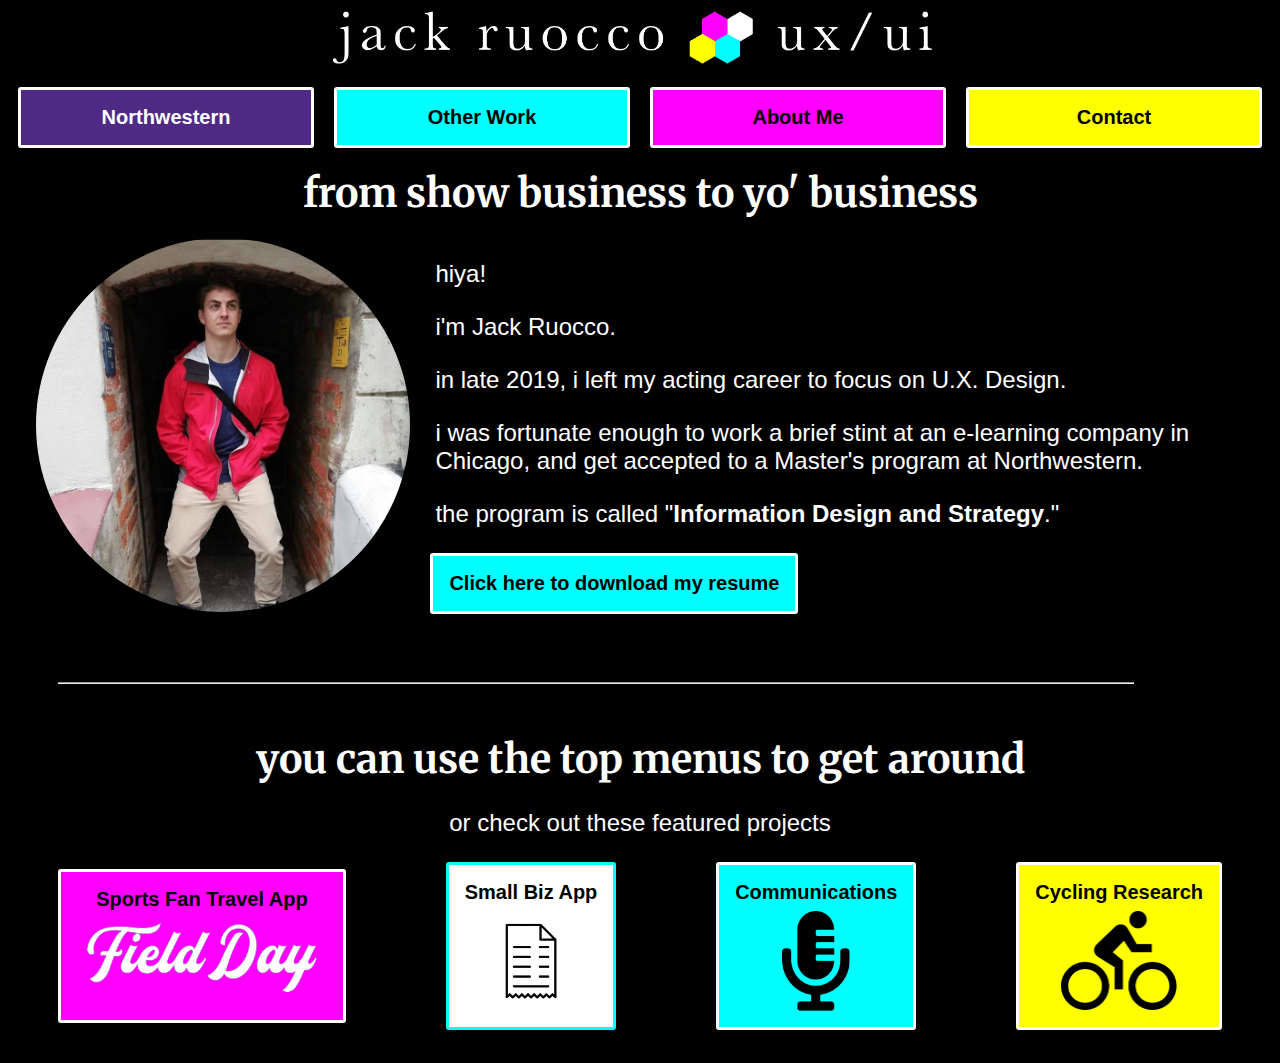
<file: index.html>
<!DOCTYPE html>
<html>
    <link rel="preconnect" href="https://fonts.gstatic.com">
<link href="https://fonts.googleapis.com/css2?family=Merriweather:wght@700&display=swap" rel="stylesheet">
    <link rel="preconnect" href="https://fonts.gstatic.com">
<link href="https://fonts.googleapis.com/css2?family=Merriweather:wght@700&family=Source+Sans+Pro&display=swap" rel="stylesheet">
    <link rel="stylesheet" href="Stylish_Man.css">
    <link rel="icon" href="jack-logo-basic1.png">
    <title>Jack Ruocco - UX/UI</title>
    <head style="margin-bottom: 150px;">
        <div height="450px" width="100%"><img src="Ruocco-Logo-V2-March2021.png" alt="A banner logo for Jack's website."></div>
    <nav class="admiral-navbar1">
        <div class="head-menu">
        <div class="dropdown">
        <button class="drop-button1">Northwestern</button>
        <div class="drop-content">
            <a href="User-Centered-Design%20-%20401.html">App Design</a>
        <a href="Effective%20Communications%20-%20403.html">Communications</a>
            <a href="Data%20Management%20-%20409.html">Data Management</a>
            <a href="Research-405.html">Research</a>
            <a href="Information-Design-411.html">Info Design</a>
        </div>
        </div>
            <div class="dropdown">
        <button class="drop-button2">Other Work</button>
        <div class="drop-content">
            <a href="general-assembly.html">G.A.</a>
        <a href="tech-training.html">Tech Knowhow</a>
                </div>
        </div>
            <div class="dropdown"><a href="AboutMe.html"><button class="drop-button3">About Me</button></a></div>
        <div class="dropdown"><a href="contact.html"><button class="drop-button4">Contact</button></a></div>
        </div>
    </nav>
    </head>
    <body>
        <h3>from show business to yo' business</h3>
        <div class="intro">
                <img class="image-trim1" src="IMG_2701.jpg" align="left">
            <div>
                <p class="p-changes2">hiya!</p>
            <p class="p-changes2">i'm Jack Ruocco.</p>
                    <p class="p-changes2">in late 2019, i left my acting career to focus on U.X. Design.</p>
                <p class="p-changes2">i was fortunate enough to work a brief stint at an e-learning company in Chicago, and get accepted to a Master's program at Northwestern.</p>
                    <p class="p-changes2">the program is called "<a style="text-decoration: none" href="https://sps.northwestern.edu/masters/information-design/" target="_blank">Information Design and Strategy</a>."</p>
                <a href="/Jack%20Ruocco%20Resume.pdf" download><button class="but-class3">Click here to download my resume</button></a>
            </div>
        </div>
        <hr width="85%" style="margin: 50px" style="text-align: center">
        <h3>you can use the top menus to get around</h3>
        <p class="p-changes2" align="center">or check out these featured projects</p>
        <div class="head-menu2">
            <a href="User-Centered-Design%20-%20401.html" style="margin: auto"><button class="but-class1">Sports Fan Travel App <img class="image-trim4" src="FieldDayLogo2.png"></button></a>
            <a href="general-assembly.html" style="margin:auto"><button class="but-class4">Small Biz App<img class="image-trim3" src="pngtree-vector-receipt-icon-png-image_927096.png"></button></a>
            <a href="Effective%20Communications%20-%20403.html" style="margin: auto"><button class="but-class3">Communications <img class="image-trim3" src="mike-pic-black.png"></button></a>
            <a href="Research-405.html" style="margin: auto" width="100px"><button class="but-class2">Cycling Research<img class="image-trim3" src="biker-black-1.png"></button></a>
        </div>
    </body>
</html>
</file>
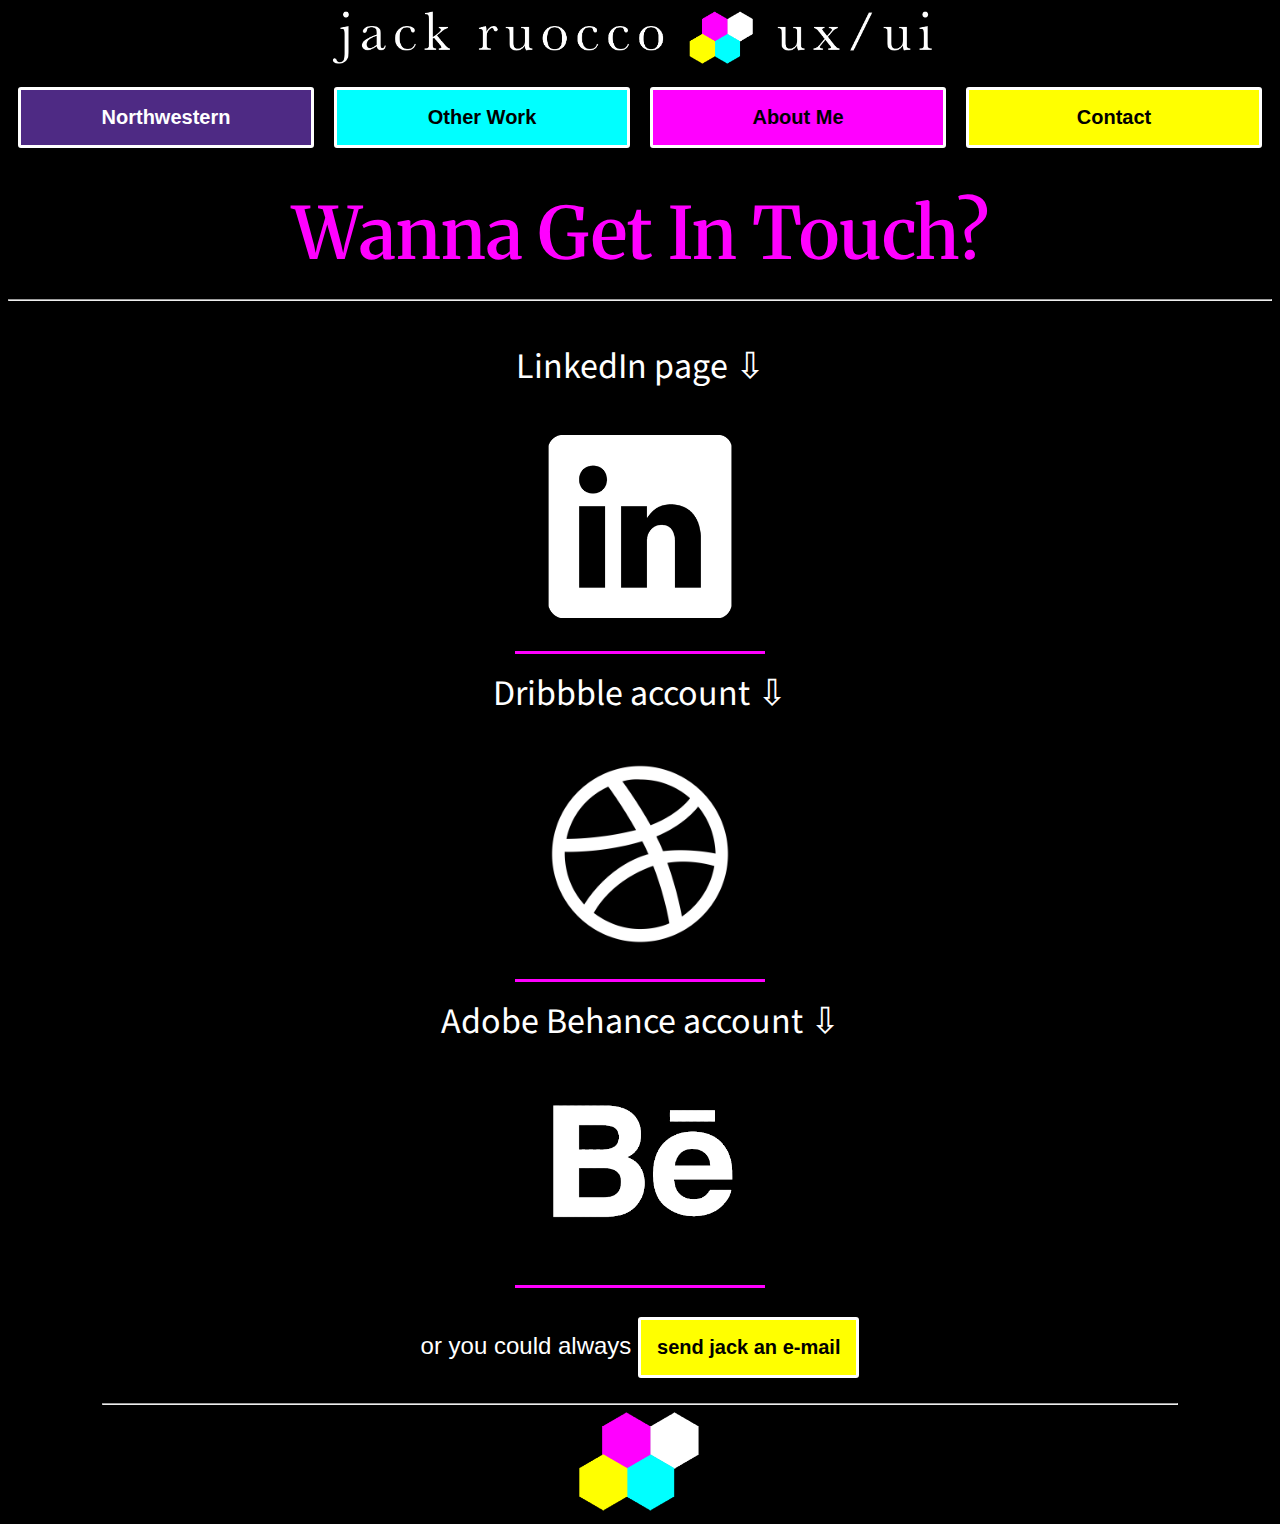
<file: contact.html>
<!DOCTYPE html>
<html>
    <link rel="preconnect" href="https://fonts.gstatic.com">
<link href="https://fonts.googleapis.com/css2?family=Merriweather:wght@700&display=swap" rel="stylesheet">
<link rel="preconnect" href="https://fonts.gstatic.com">
<link href="https://fonts.googleapis.com/css2?family=Merriweather:wght@700&family=Source+Sans+Pro&display=swap" rel="stylesheet">
    <link rel="stylesheet" href="Stylish_Man.css">
    <link rel="icon" href="jack-logo-basic1.png">
    <title>Jack Ruocco's ePortfolio - App design - IDS 401</title>
    <head style="margin-bottom: 150px;">
        <div id="top" height="450px" width="100%"><a href="index.html"><img src="Ruocco-Logo-V2-March2021.png" alt="A banner logo for Jack's website. Press here to return home."></a></div>
    <nav class="admiral-navbar1">
        <div class="head-menu">
        <div class="dropdown">
        <button class="drop-button1">Northwestern</button>
        <div class="drop-content">
        <a href="User-Centered-Design%20-%20401.html">App Design</a>
        <a href="Effective%20Communications%20-%20403.html">Communications</a>
            <a href="Data%20Management%20-%20409.html">Data Management</a>
            <a href="Research-405.html">Research</a>
            <a href="Information-Design-411.html">Info Design</a>
        </div>
        </div>
            <div class="dropdown">
        <button class="drop-button2">Other Work</button>
        <div class="drop-content">
            <a href="general-assembly.html">G.A.</a>
        <a href="tech-training.html">Tech Knowhow</a>
                </div>
        </div>
            <div class="dropdown"><a href="AboutMe.html"><button class="drop-button3">About Me</button></a></div>
        <div class="dropdown"><button class="drop-button4">Contact</button></div>
        </div>
    </nav>
        <h1 class="header-padding2">Wanna Get In Touch?</h1>
    </head>
    <body>
        <hr style="margin-bottom: 40px;">
        <div style="text-align: center">
        <p style="font-size: 36px">LinkedIn page &#8681;</p><a href="https://www.linkedin.com/in/johnruocco1" target="_blank" style="display: inline-block" class="contact-buttons"><img src="linkedin-whitev2.png" class="image-trim4" alt="The LinkedIn logo"></a>
            <p style="font-size: 36px">Dribbble account &#8681;</p><a href="https://dribbble.com/jackruocco" target="_blank" style="display: inline-block" class="contact-buttons"><img src="dribbble-logo-white.png" class="image-trim4" alt="The Dribbble logo"></a>
            <p style="font-size: 36px">Adobe Behance account &#8681;</p><a href="https://www.behance.net/jack_ruocco" target="_blank" style="display: inline-block" class="contact-buttons"><img src="behance-logo-white.png" class="image-trim4" alt="The Adobe Behance logo"></a>
        <p class="p-changes2">or you could always <a href="mailto:jackruocco1992@gmail.com"><button class="but-class2A">send jack an e-mail</button></a></p>
            <hr style="width: 85%; margin: auto"></div>
        <div style='text-align: center'><a href="#top" style="display: inline-block"><img class="image-trim3" src="jack-logo-basic1.png" alt="Jack Ruocco's website logo"></a></div>
</body>
</html>
</file>
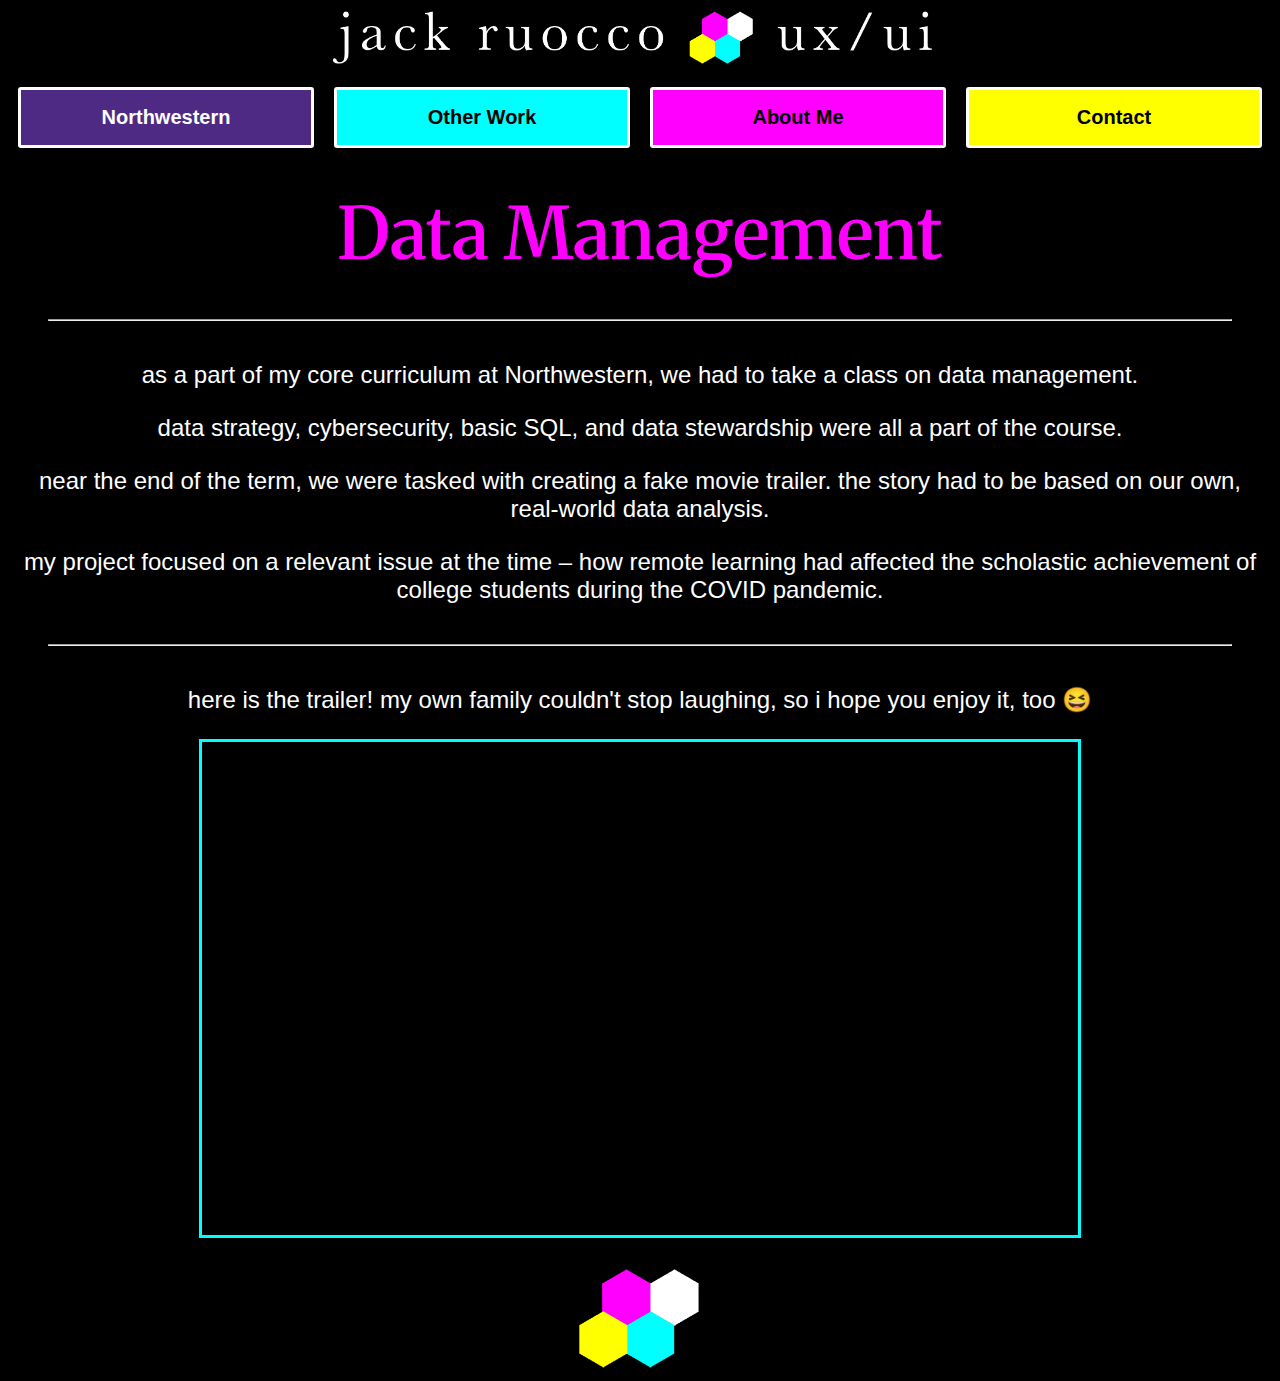
<file: Data Management - 409.html>
<!DOCTYPE html>
<html>
    <link rel="preconnect" href="https://fonts.gstatic.com">
<link href="https://fonts.googleapis.com/css2?family=Merriweather:wght@700&display=swap" rel="stylesheet">
<link rel="preconnect" href="https://fonts.gstatic.com">
<link href="https://fonts.googleapis.com/css2?family=Merriweather:wght@700&family=Source+Sans+Pro&display=swap" rel="stylesheet">
    <link rel="stylesheet" href="Stylish_Man.css">
    <link rel="icon" href="jack-logo-basic1.png">
    <title>Jack Ruocco - Data Management - IDS 411</title>
    <head style="margin-bottom: 150px;">
        <div height="450px" width="100%"><a href="index.html"><img src="Ruocco-Logo-V2-March2021.png" alt="A banner logo for Jack's website. Press here to return home."></a></div>
    <nav class="admiral-navbar1">
        <div class="head-menu">
        <div class="dropdown">
        <button class="drop-button1">Northwestern</button>
        <div class="drop-content">
            <a href="User-Centered-Design%20-%20401.html">App Design</a>
        <a href="Effective%20Communications%20-%20403.html">Communications</a>
            <a href="Research-405.html">Research</a>
            <a href="Information-Design-411.html">Info Design</a>
        </div>
        </div>
            <div class="dropdown">
        <button class="drop-button2">Other Work</button>
        <div class="drop-content">
            <a href="general-assembly.html">G.A.</a>
        <a href="tech-training.html">Tech Knowhow</a>
                </div>
        </div>
        <div class="dropdown"><a href="AboutMe.html"><button class="drop-button3">About Me</button></a></div>
        <div class="dropdown"><a href="contact.html"><button class="drop-button4">Contact</button></a></div>
        </div>
    </nav>
        <h1 class="header-padding2">Data Management</h1>
    <body>
          <hr style="margin: 40px;">
        <div style="text-align: center">
       <p class="p-changes2">as a part of my core curriculum at Northwestern, we had to take a class on data management.</p>
        <p class="p-changes2">data strategy, cybersecurity, basic SQL, and data stewardship were all a part of the course.</p>
        <p class="p-changes2">near the end of the term, we were tasked with creating a fake movie trailer. the story had to be based on our own, real-world data analysis.</p>
            <p class="p-changes2">my project focused on a relevant issue at the time &ndash; how remote learning had affected the scholastic achievement of college students during the COVID pandemic.</p></div>
        <hr style="margin: 40px;">
        <p class="p-changes2" style="text-align: center;">here is the trailer! my own family couldn't stop laughing, so i hope you enjoy it, too &#128518;</p>
        <div style="text-align: center;">
            <iframe class="custom-window" width="876" height="493" src="https://www.youtube.com/embed/lw74iZU-bSo" frameborder="0" allow="accelerometer; autoplay; clipboard-write; encrypted-media; gyroscope; picture-in-picture" allowfullscreen><p>sorry, </p></iframe></div>
                <div style='text-align: center; margin-top: 20px'><a href="#top" style="display: inline-block"><img class="image-trim3" src="jack-logo-basic1.png" alt="Jack Ruocco's website logo"></a></div>
</body>
</html>
</file>
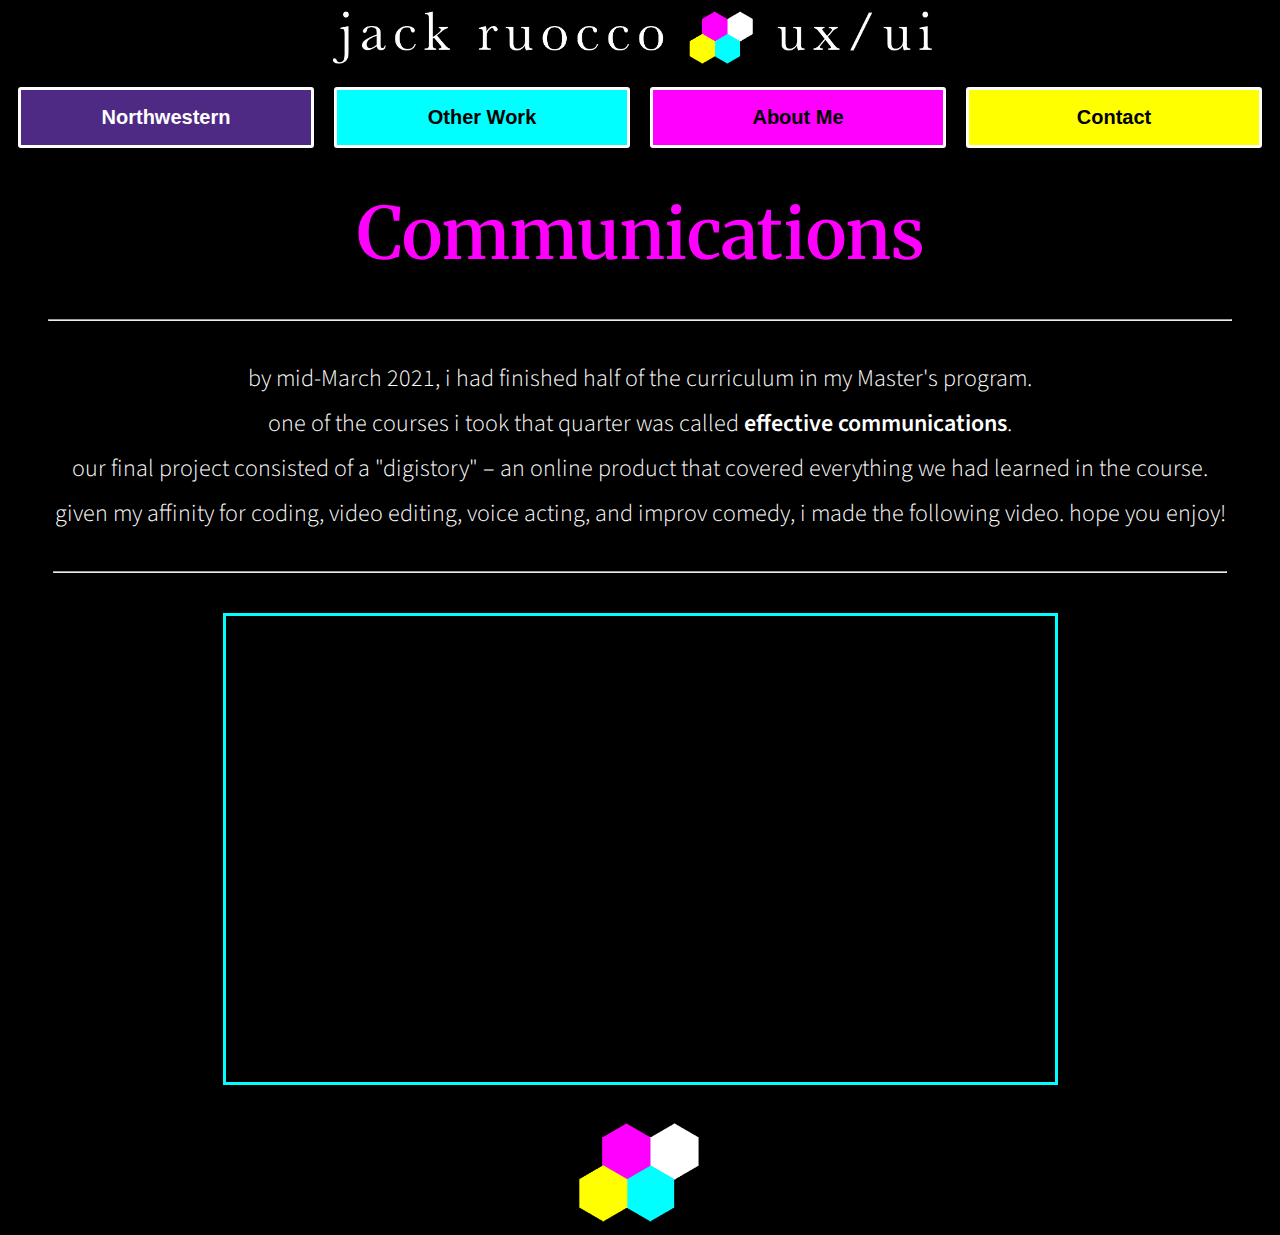
<file: Effective Communications - 403.html>
<!DOCTYPE html>
<html>
    <link rel="preconnect" href="https://fonts.gstatic.com">
<link href="https://fonts.googleapis.com/css2?family=Merriweather:wght@700&display=swap" rel="stylesheet">
    <link rel="preconnect" href="https://fonts.gstatic.com">
<link href="https://fonts.googleapis.com/css2?family=Merriweather:wght@700&family=Source+Sans+Pro&display=swap" rel="stylesheet">
    <link rel="stylesheet" href="Stylish_Man.css">
    <link rel="icon" href="jack-logo-basic1.png">
    <title>Jack Ruocco's ePortfolio - Effective Communications - 403</title>
     <head style="margin-bottom: 150px;">
         <div id="top" height="450px" width="100%"><a href="index.html"><img src="Ruocco-Logo-V2-March2021.png" alt="A banner logo for Jack's website. Press here to return home."></a></div>
    <nav class="admiral-navbar1">
        <div class="head-menu">
        <div class="dropdown">
        <button class="drop-button1">Northwestern</button>
        <div class="drop-content">
            <a href="User-Centered-Design%20-%20401.html">App Design</a>
            <a href="Data%20Management%20-%20409.html">Data Management</a>
            <a href="Research-405.html">Research</a>
            <a href="Information-Design-411.html">Info Design</a>
        </div>
        </div>
            <div class="dropdown">
        <button class="drop-button2">Other Work</button>
        <div class="drop-content">
            <a href="general-assembly.html">G.A.</a>
        <a href="tech-training.html">Tech Knowhow</a>
                </div>
        </div>
        <div class="dropdown"><a href="AboutMe.html"><button class="drop-button3">About Me</button></a></div>
        <div class="dropdown"><a href="contact.html"><button class="drop-button4">Contact</button></a></div>
        </div>
    </nav>
         <h1 class="header-padding2">Communications</h1>
    </head>
    <body>
        <hr style="margin: 40px;">
        <div class="p-changes2" style="text-align: center">
        <p>by mid-March 2021, i had finished half of the curriculum in my Master's program.</p>
        <p>one of the courses i took that quarter was called <a style="text-decoration: none" href="https://sps.northwestern.edu/masters/information-design/program-courses.php?course_id=4274" target="_blank">effective communications</a>.</p>
        <p>our final project consisted of a "digistory" &ndash; an online product that covered everything we had learned in the course.</p>
        <p>given my affinity for coding, video editing, voice acting, and improv comedy, i made the following video. hope you enjoy! </p>
            <hr style="margin: 40px;">
        <div style="text-align: center">
            <iframe class="custom-window" width="829" height="466" src="https://www.youtube.com/embed/Cmxt1Knvoyk" frameborder="0" allow="accelerometer; autoplay; clipboard-write; encrypted-media; gyroscope; picture-in-picture" allowfullscreen><p>sorry, your browser doesn't support iframes.</p></iframe></div></div>
        <div style='text-align: center'><a href="#top" style="display: inline-block"><img class="image-trim3" src="jack-logo-basic1.png" alt="Jack Ruocco's website logo"></a></div>
</body>
</html>
</file>
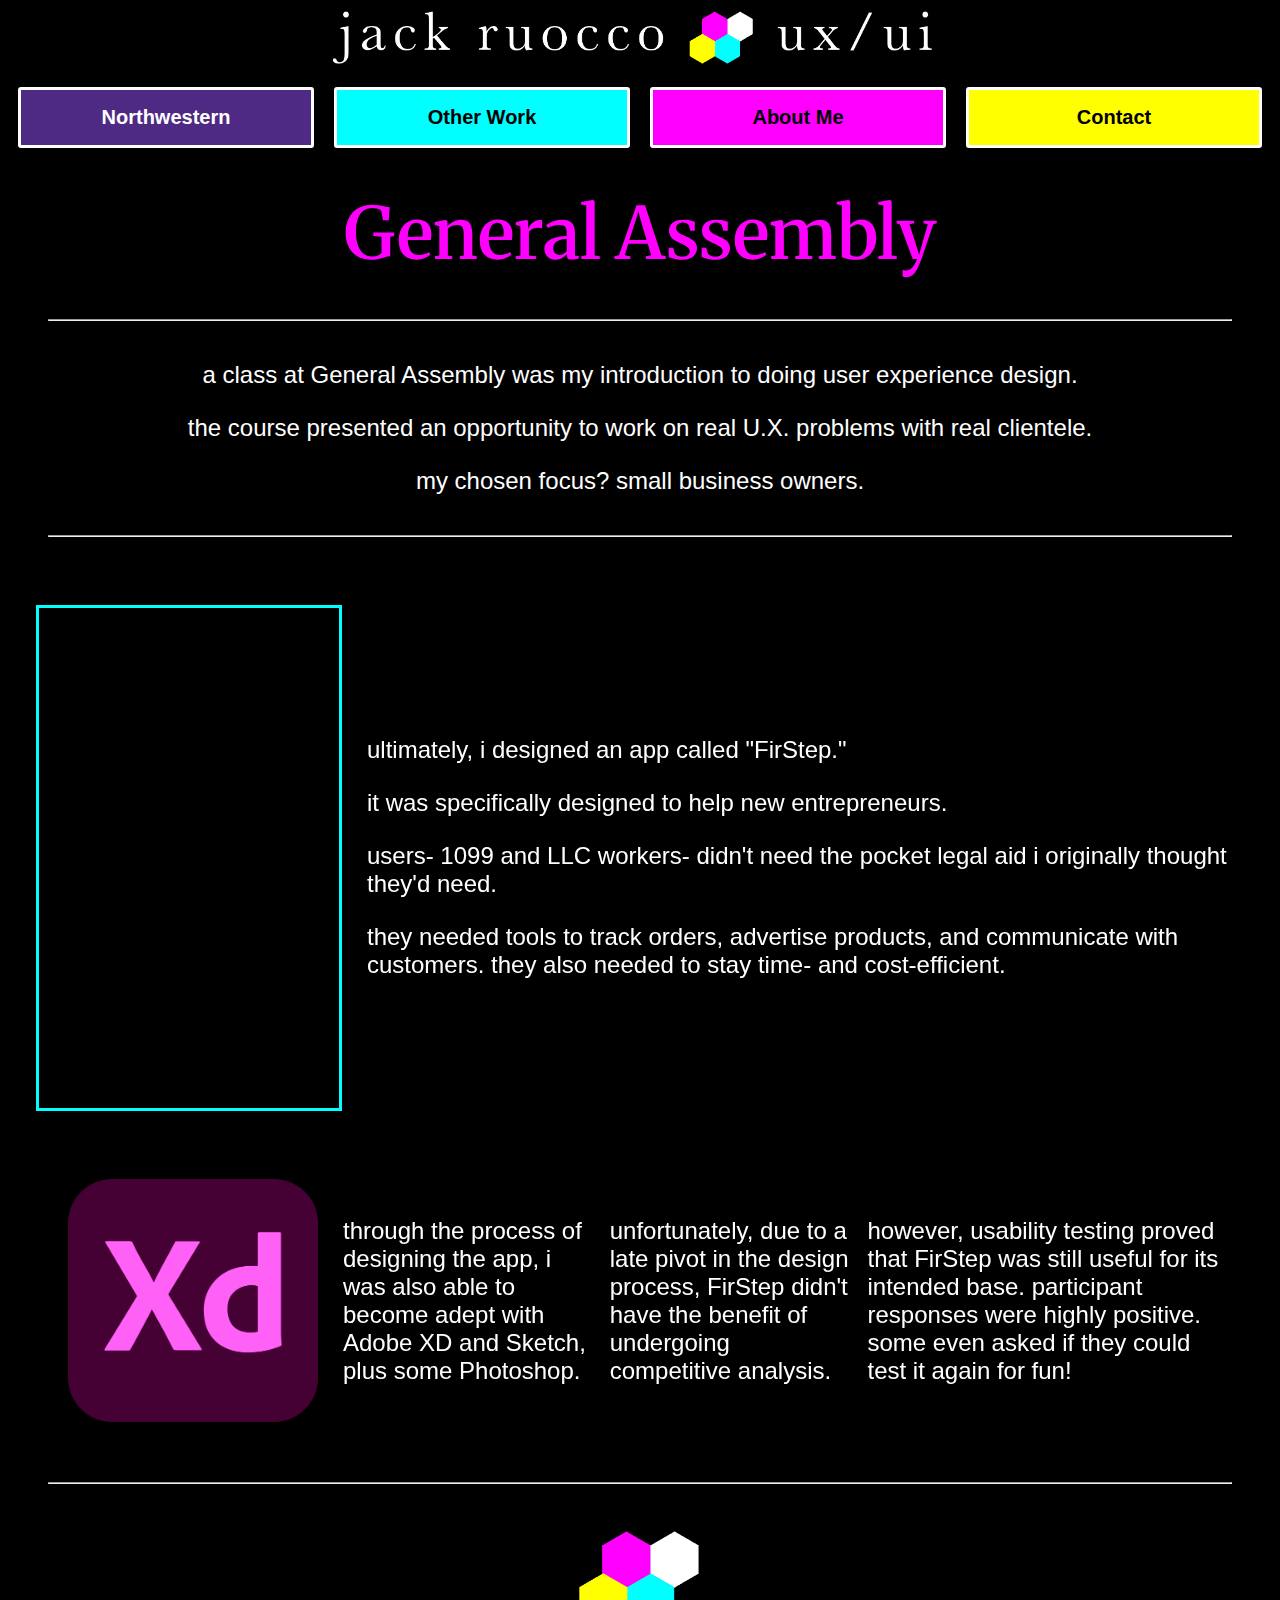
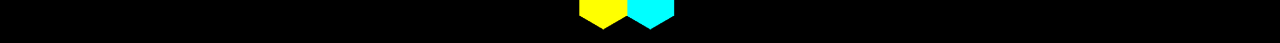
<file: general-assembly.html>
<!DOCTYPE html>
<html>
    <link rel="preconnect" href="https://fonts.gstatic.com">
<link href="https://fonts.googleapis.com/css2?family=Merriweather:wght@700&display=swap" rel="stylesheet">
<link rel="preconnect" href="https://fonts.gstatic.com">
<link href="https://fonts.googleapis.com/css2?family=Merriweather:wght@700&family=Source+Sans+Pro&display=swap" rel="stylesheet">
    <link rel="stylesheet" href="Stylish_Man.css">
    <link rel="icon" href="jack-logo-basic1.png">
    <title>Jack Ruocco's ePortfolio - Other Work - General Assembly</title>
    <head style="margin-bottom: 150px;">
        <div id="top" height="450px" width="100%"><a href="index.html"><img src="Ruocco-Logo-V2-March2021.png" alt="A banner logo for Jack's website. Press here to return home."></a></div>
    <nav class="admiral-navbar1">
        <div class="head-menu">
        <div class="dropdown">
        <button class="drop-button1">Northwestern</button>
        <div class="drop-content">
            <a href="User-Centered-Design%20-%20401.html">App Design</a>
        <a href="Effective%20Communications%20-%20403.html">Communications</a>
            <a href="Data%20Management%20-%20409.html">Data Management</a>
            <a href="Research-405.html">Research</a>
            <a href="Information-Design-411.html">Info Design</a>
        </div>
        </div>
            <div class="dropdown">
        <button class="drop-button2">Other Work</button>
        <div class="drop-content">
        <a href="tech-training.html">Tech Knowhow</a>
                </div>
        </div>
       <div class="dropdown"><a href="AboutMe.html"><button class="drop-button3">About Me</button></a></div>
        <div class="dropdown"><a href="contact.html"><button class="drop-button4">Contact</button></a></div>
        </div>
    </nav>
        <h1 class="header-padding2">General Assembly</h1>
    </head>
    <body>
        <hr style="margin: 40px;">
        <div style="text-align: center">
            <p class="p-changes2">a class at General Assembly was my introduction to doing user experience design.</p>
            <p class="p-changes2">the course presented an opportunity to work on real U.X. problems with real clientele.</p>
            <p class="p-changes2">my chosen focus? small business owners.</p>
        </div>
        <hr style="margin: 40px">
        <div class="intro2">
            <iframe class="custom-window" width="auto" height="500" style="margin: 20px;" src="https://xd.adobe.com/embed/b9b88a0a-2a69-44c6-a522-7e8324c2bc25-eceb/?fullscreen&hints=off" frameborder="0" allowfullscreen align="left"><p>sorry, your browser doesn't support iframes.</p></iframe>
            <div>
                <p class="p-changes2">ultimately, i designed an app called "FirStep."</p>
                <p class="p-changes2">it was specifically designed to help new entrepreneurs.</p>
            <p class="p-changes2">users- 1099 and LLC workers- didn't need the pocket legal aid i originally thought they'd need.</p>
            <p class="p-changes2">they needed tools to track orders, advertise products, and communicate with customers. they also needed to stay time- and cost-efficient.</p>
            </div>
        </div>
        <div style="margin: 20px">
            <div class="intro">
                <img src="Adobe-XD-Logo.png" class="image-trim4" align="right" style="margin: 20px" alt="the Adobe XD logo">
            <p class="p-changes2">through the process of designing the app, i was also able to become adept with Adobe XD and Sketch, plus some Photoshop.</p>
            <p class="p-changes2">unfortunately, due to a late pivot in the design process, FirStep didn't have the benefit of undergoing competitive analysis.</p>
            <p class="p-changes2">however, usability testing proved that FirStep was still useful for its intended base. participant responses were highly positive. some even asked if they could test it again for fun!</p>
            </div></div>
        <hr style="margin: 40px">
        <div style='text-align: center'><a href="#top" style="display: inline-block"><img class="image-trim3" src="jack-logo-basic1.png" alt="Jack Ruocco's website logo"></a></div>
</body>
</html>
</file>
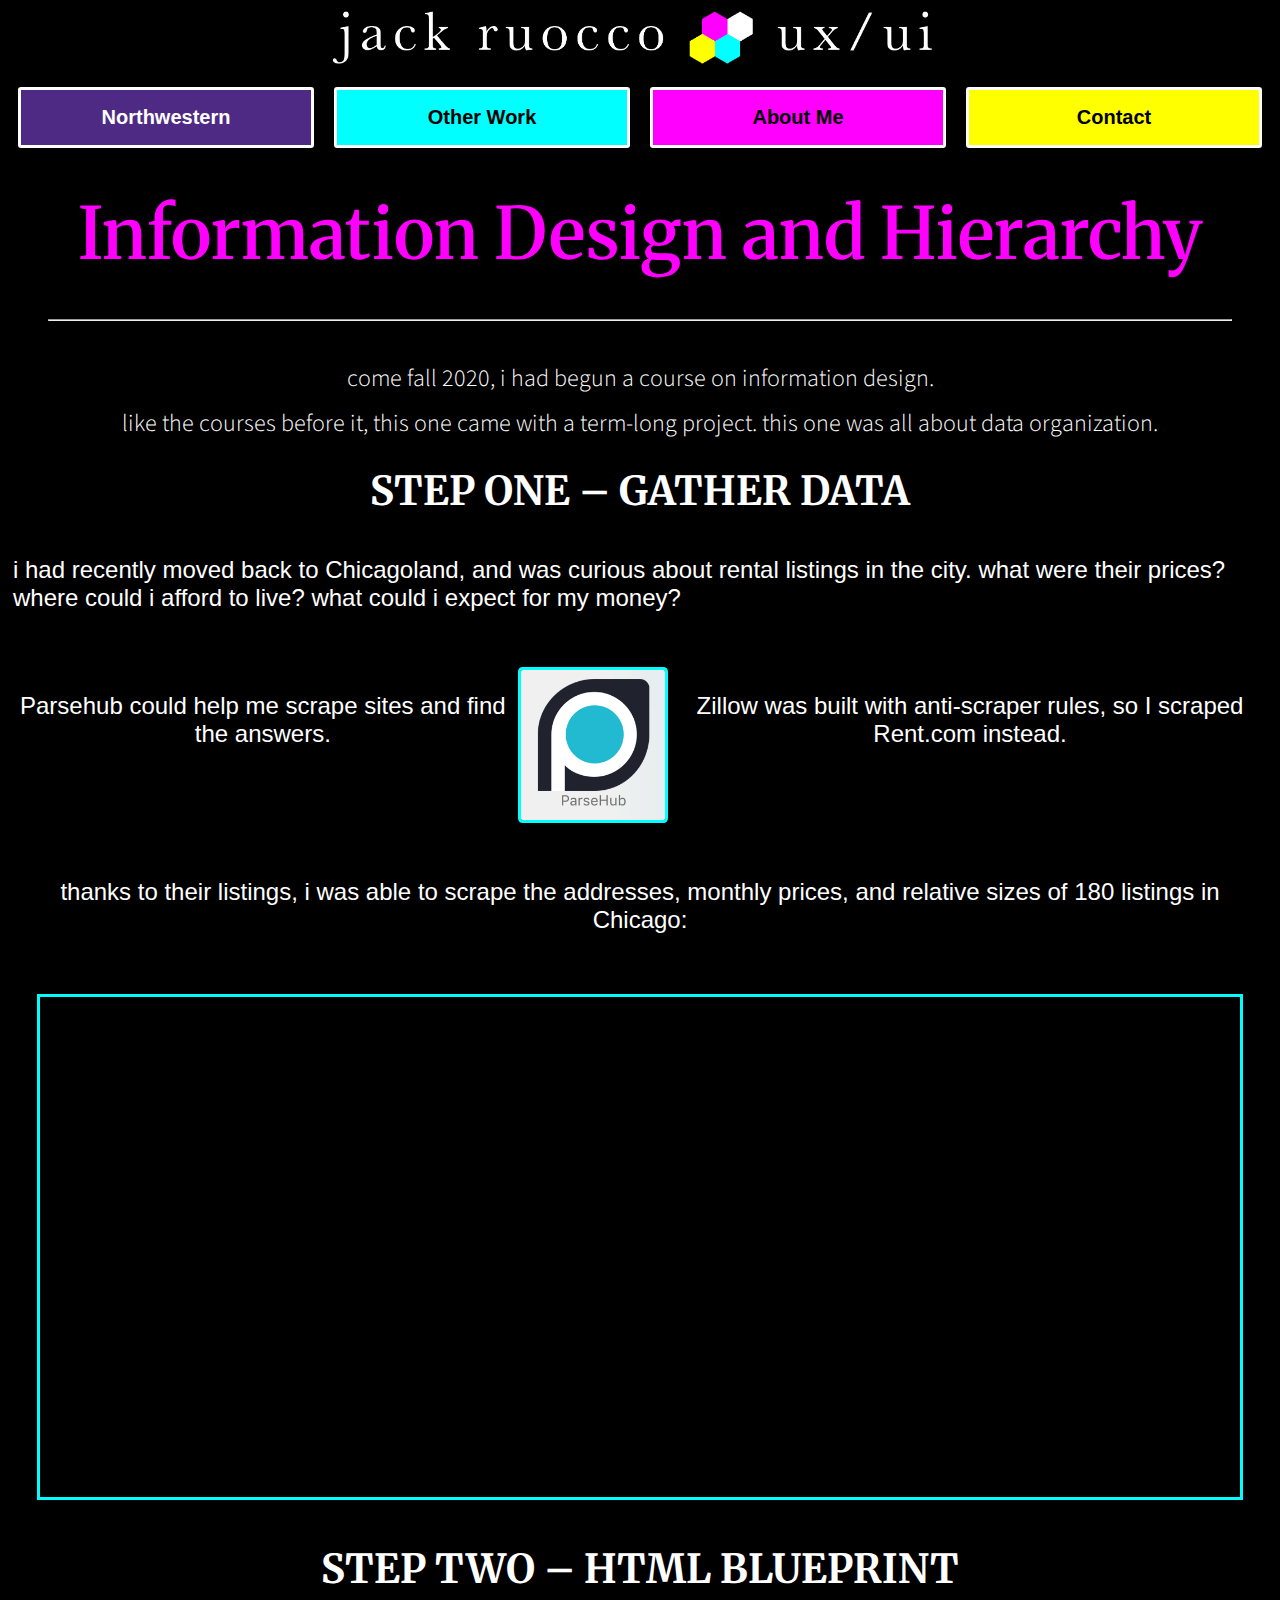
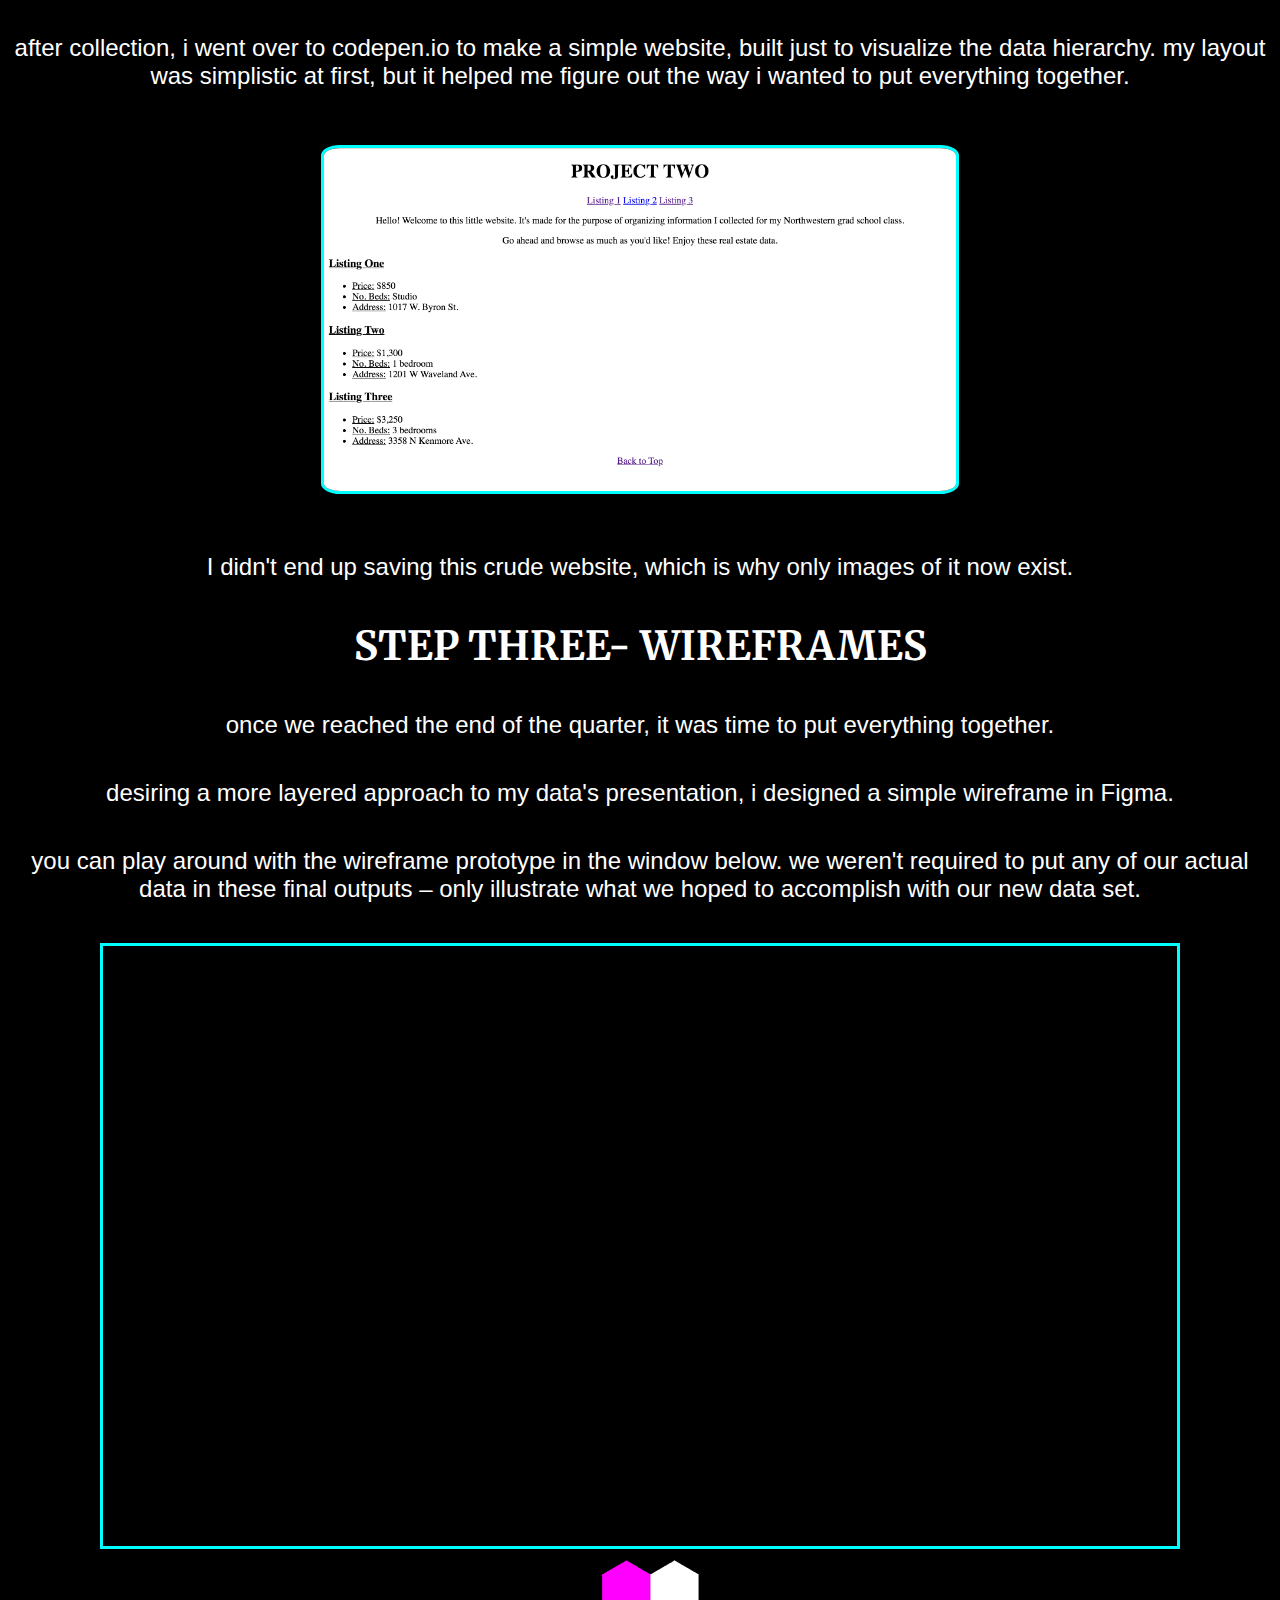
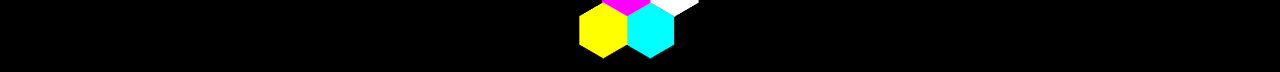
<file: Information-Design-411.html>
<!DOCTYPE html>
<html>
    <link rel="preconnect" href="https://fonts.gstatic.com">
<link href="https://fonts.googleapis.com/css2?family=Merriweather:wght@700&display=swap" rel="stylesheet">
<link rel="preconnect" href="https://fonts.gstatic.com">
<link href="https://fonts.googleapis.com/css2?family=Merriweather:wght@700&family=Source+Sans+Pro&display=swap" rel="stylesheet">
    <link rel="stylesheet" href="Stylish_Man.css">
    <link rel="icon" href="jack-logo-basic1.png">
    <title>Jack Ruocco - Info Hierarchy - IDS 411</title>
    <head style="margin-bottom: 150px;">
        <div id="top" height="450px" width="100%"><a href="index.html"><img src="Ruocco-Logo-V2-March2021.png" alt="A banner logo for Jack's website. Press here to return home."></a></div>
    <nav class="admiral-navbar1">
        <div class="head-menu">
        <div class="dropdown">
        <button class="drop-button1">Northwestern</button>
        <div class="drop-content">
            <a href="User-Centered-Design%20-%20401.html">App Design</a>
        <a href="Effective%20Communications%20-%20403.html">Communications</a>
            <a href="Data%20Management%20-%20409.html">Data Management</a>
            <a href="Research-405.html">Research</a>
        </div>
        </div>
            <div class="dropdown">
        <button class="drop-button2">Other Work</button>
        <div class="drop-content">
            <a href="general-assembly.html">G.A.</a>
        <a href="tech-training.html">Tech Knowhow</a>
                </div>
        </div>
        <div class="dropdown"><a href="AboutMe.html"><button class="drop-button3">About Me</button></a></div>
        <div class="dropdown"><a href="contact.html"><button class="drop-button4">Contact</button></a></div>
        </div>
    </nav>
        <h1 class="header-padding2">Information Design and Hierarchy</h1>
    </head>
    <body>
        <hr style="margin: 40px">
        <div class="p-changes2" style="text-align: center">
        <p>come fall 2020, i had begun a course on information design.</p>
            <p>like the courses before it, this one came with a term-long project. this one was all about data organization.</p></div>
        <h3 class="header-padding2">STEP ONE &ndash; GATHER DATA</h3>
        <p class="p-changes3">i had recently moved back to Chicagoland, and was curious about rental listings in the city. what were their prices? where could i afford to live? what could i expect for my money?</p>
        <div style="display: flex">
        <p class="p-changes3" style="text-align: center">Parsehub could help me scrape sites and find the answers.</p>
            <img class="image-trim2" src="ParseHubLogo.png" style="height: 150px; width:auto;" alt="the Parsehub logo">
            <p class="p-changes3" style="text-align: center">Zillow was built with anti-scraper rules, so I scraped Rent.com instead.</p></div>
        <p class="p-changes3" style="text-align: center">thanks to their listings, i was able to scrape the addresses, monthly prices, and relative sizes of 180 listings in Chicago:</p>
        <div style="text-align: center"><iframe class="custom-window" style="margin: 20px;" src="https://docs.google.com/spreadsheets/d/17CVRUHL6lg9iGXejb7OeIyFFPxHIvBYA0zczpRCGQ0A/edit#gid=0" allow="allow-encrypted-data" width="95%" height="500"><p>sorry, your browser doesn't support iframes.</p></iframe></div>
        <h3 class="header-padding2">STEP TWO &ndash; HTML BLUEPRINT</h3>
        <p class="p-changes3" style="text-align: center">after collection, i went over to codepen.io to make a simple website, built just to visualize the data hierarchy. my layout was simplistic at first, but it helped me figure out the way i wanted to put everything together.</p>
        <div style="display: inline-block"><img src="HTML-Screen3.png" class="image-trim2" alt="A simple HTML website"></div>
        
        <p class="p-changes3" style="text-align: center">I didn't end up saving this crude website, which is why only images of it now exist.</p>
        
        <h3 class="header-padding2">STEP THREE- WIREFRAMES</h3>
        
        <p class="p-changes3" style="text-align: center">once we reached the end of the quarter, it was time to put everything together.</p>
        <p class="p-changes3" style="text-align: center">desiring a more layered approach to my data's presentation, i designed a simple wireframe in Figma.</p>
        <p class="p-changes3" style="text-align: center">you can play around with the wireframe prototype in the window below. we weren't required to put any of our actual data in these final outputs &ndash; only illustrate what we hoped to accomplish with our new data set.</p>
        
        <div style="text-align: center"><iframe class="custom-window" src="https://www.figma.com/embed?embed_host=share&url=https%3A%2F%2Fwww.figma.com%2Fproto%2FkZZCr6W4lRqwNp9w9fy55E%2F411-FINAL-Artifact%3Fnode-id%3D1%253A3%26viewport%3D172%252C54%252C0.26519063115119934%26scaling%3Dcontain" allow="allow-encrypted-data" width="85%" height="600"><p>sorry, your browser doesn't support iframes.</p></iframe></div>
        <div style='text-align: center'><a href="#top" style="display: inline-block"><img class="image-trim3" src="jack-logo-basic1.png" alt="Jack Ruocco's website logo"></a></div>
</body>
</html>
</file>
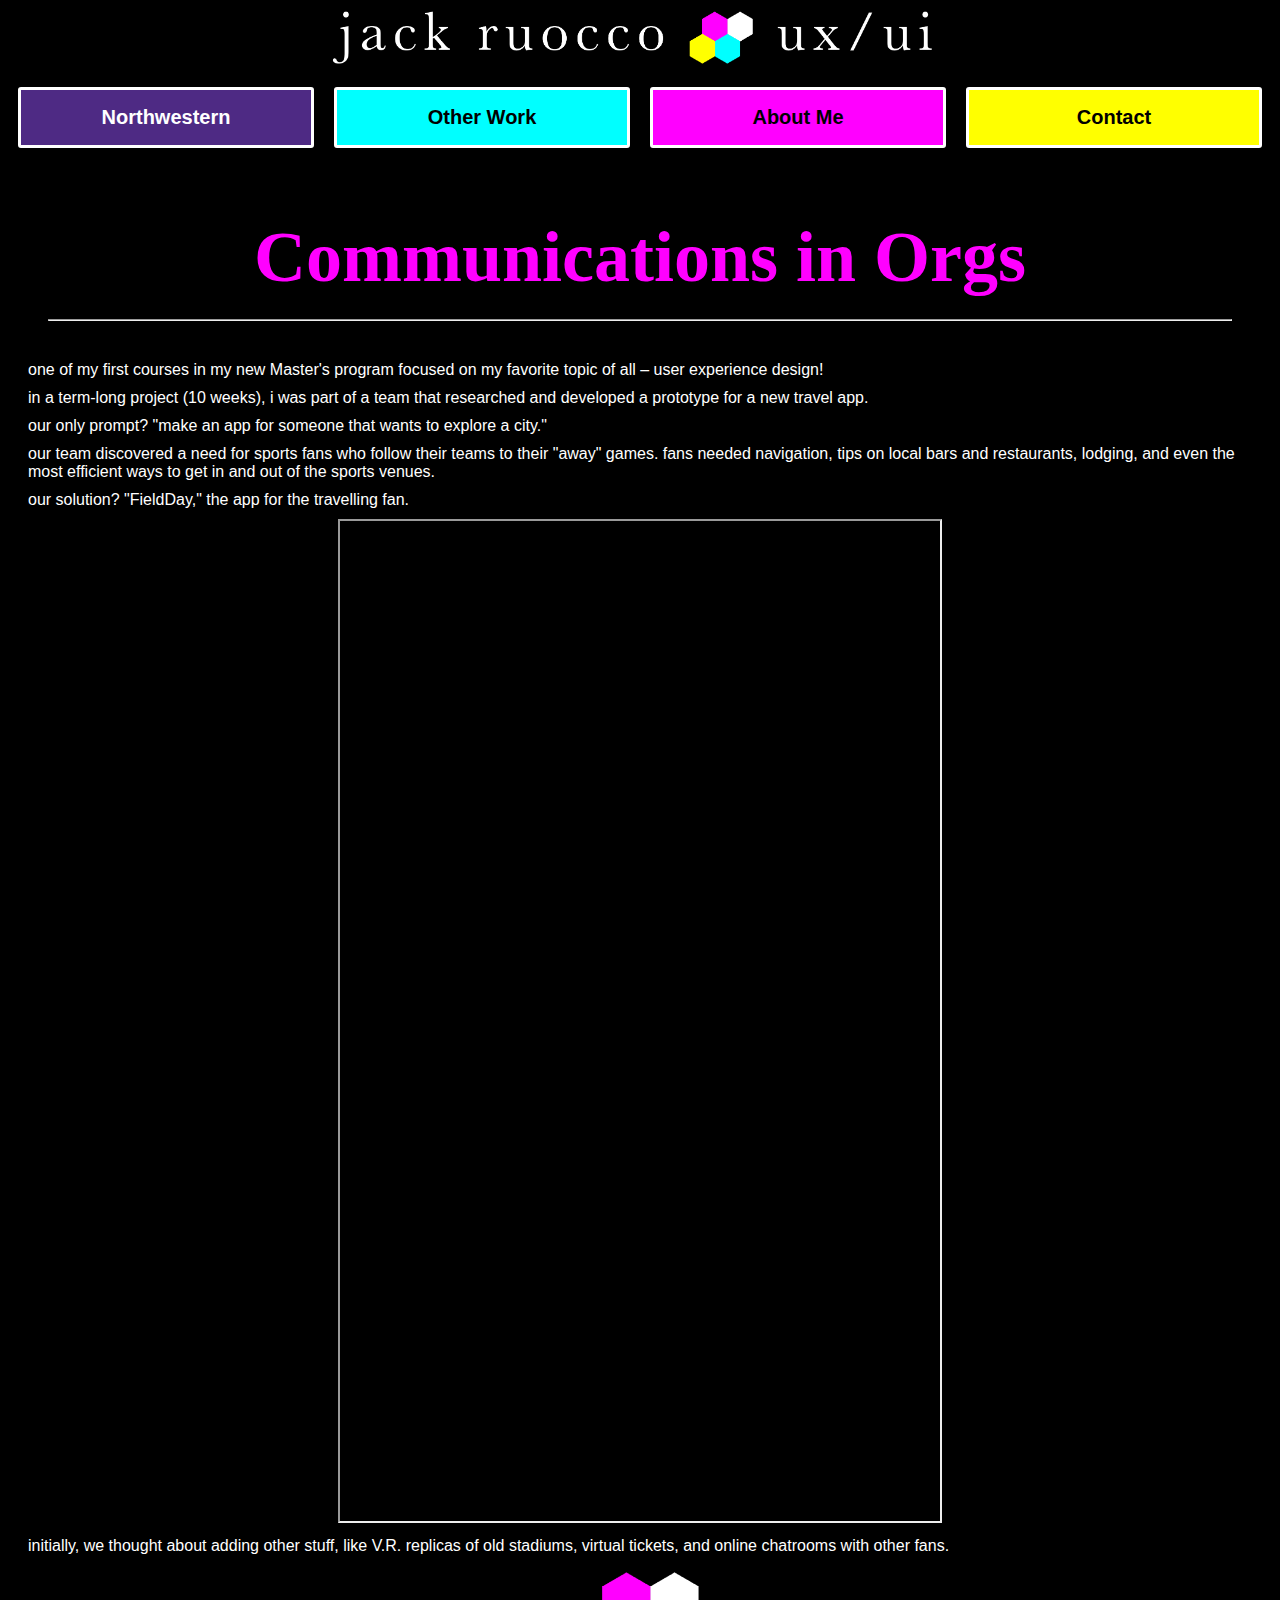
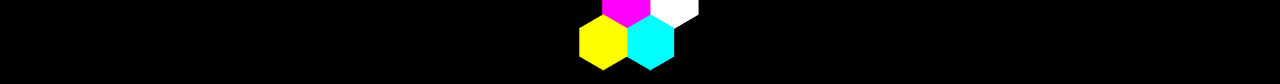
<file: Org Comms - 407.html>
<!DOCTYPE html>
<html>
    <link rel="preconnect" href="https://fonts.gstatic.com">
<link href="https://fonts.googleapis.com/css2?family=Big+Shoulders+Display:wght@400;800&display=swap" rel="stylesheet">
<link rel="preconnect" href="https://fonts.gstatic.com">
<link href="https://fonts.googleapis.com/css2?family=Roboto&display=swap" rel="stylesheet">
    <link rel="stylesheet" href="Stylish_Man.css">
    <link rel="icon" href="jack-logo-basic1.png">
    <title>Jack Ruocco's ePortfolio - Research - IDS 405</title>
    <head style="margin-bottom: 150px;">
        <div height="450px" width="100%"><img src="Ruocco-Logo-V2-March2021.png"></div>
    <nav class="admiral-navbar1">
        <div class="head-menu">
        <div class="dropdown">
        <button class="drop-button1">Northwestern</button>
        <div class="drop-content">
            <a href="User-Centered-Design%20-%20401.html">App Design</a>
        <a href="Effective%20Communications%20-%20403.html">Communications</a>
            <a href="Data%20Management%20-%20409.html">Data Management</a>
            <a href="Information-Design-411.html">Info Design</a>
        </div>
        </div>
            <div class="dropdown">
        <button class="drop-button2">Other Work</button>
        <div class="drop-content">
            <a href="general-assembly.html">G.A.</a>
        <a href="coding-education.html">Code Training</a>
            <a href="before-ux.html">Before U.X.</a>
                </div>
        </div>
        <div class="dropdown"><button class="drop-button3">About Me</button></div>
        <div class="dropdown"><button class="drop-button4">Contact</button></div>
        </div>
    </nav>
        <h1>Communications in Orgs</h1>
    </head>
    <body>
          <hr style="margin: 40px;">
        <p>one of my first courses in my new Master's program focused on my favorite topic of all &ndash; user experience design!</p>
        <p>in a term-long project (10 weeks), i was part of a team that researched and developed a prototype for a new travel app.</p>
        <p>our only prompt? "make an app for someone that wants to explore a city."</p>
        <p>our team discovered a need for sports fans who follow their teams to their "away" games. fans needed navigation, tips on local bars and restaurants, lodging, and even the most efficient ways to get in and out of the sports venues.</p>
        <p>our solution? "FieldDay," the app for the travelling fan.</p>
        <div style="text-align: center;">
            <iframe style="overflow: auto" width="600" height="1000" src="https://www.figma.com/embed?embed_host=share&url=https%3A%2F%2Fwww.figma.com%2Fproto%2FDz7Ibn2t4lxvF5h2xS1KfY%2FFIELDDAY-APP-V1%3Fnode-id%3D5%253A2%26scaling%3Dmin-zoom" allowfullscreen></iframe></div>
        <p>initially, we thought about adding other stuff, like V.R. replicas of old stadiums, virtual tickets, and online chatrooms with other fans.</p>
        <div style='text-align: center'><a href="#top" style="display: inline-block"><img class="image-trim3" src="jack-logo-basic1.png"></a></div>
</body>
</html>
</file>
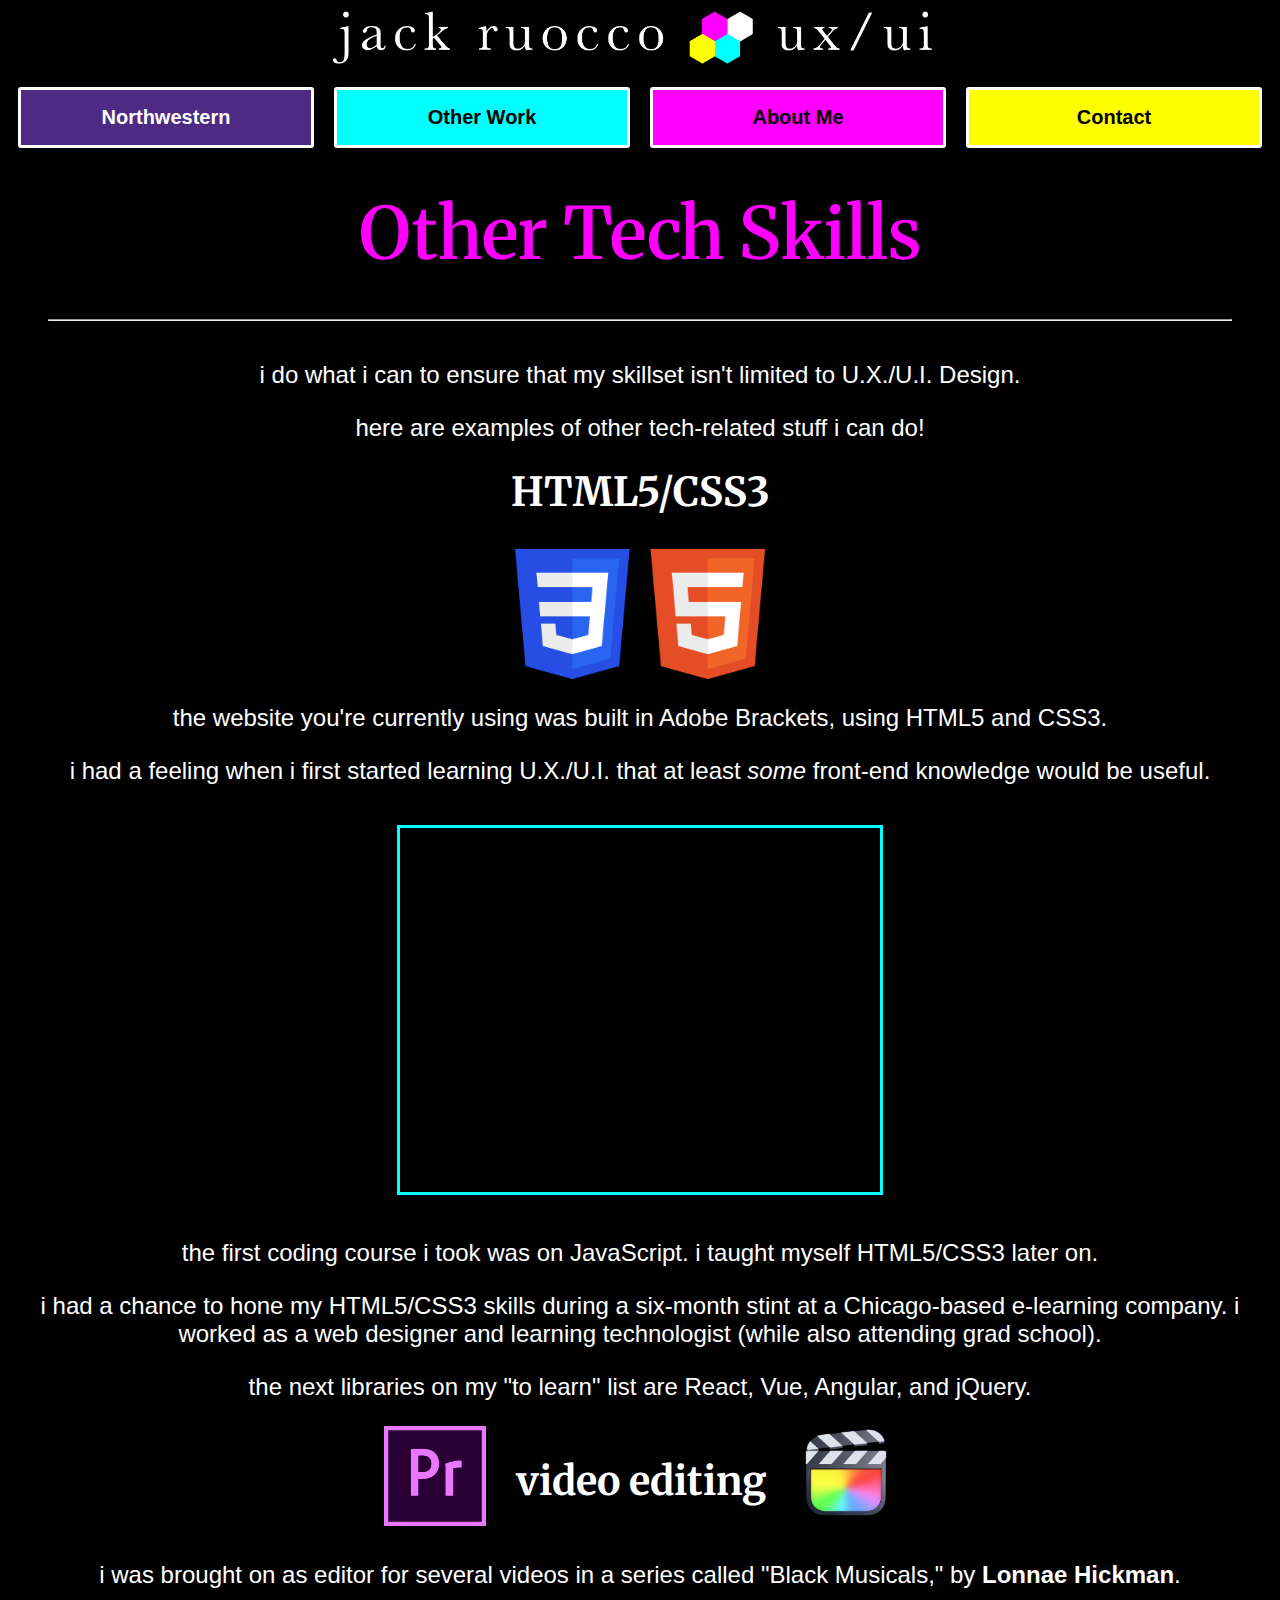
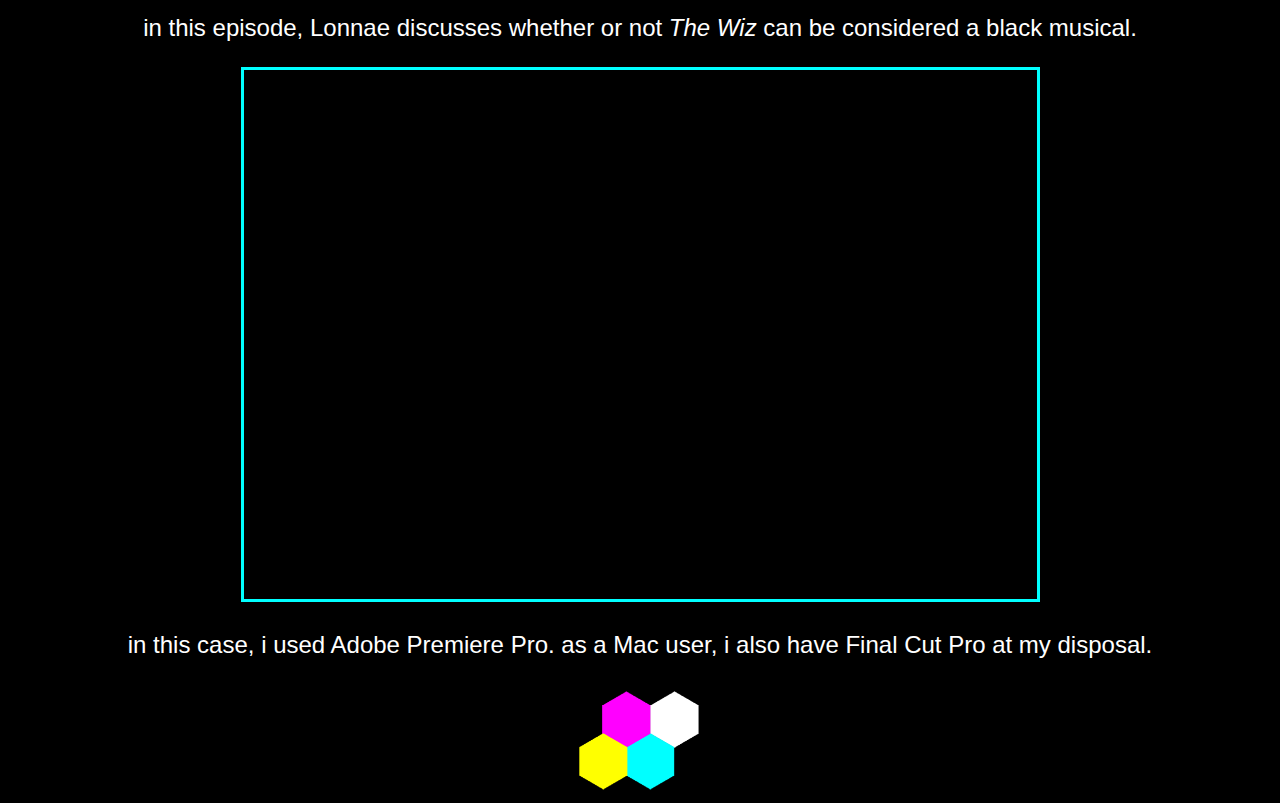
<file: tech-training.html>
<!DOCTYPE html>
<html>
    <link rel="preconnect" href="https://fonts.gstatic.com">
<link href="https://fonts.googleapis.com/css2?family=Merriweather:wght@700&display=swap" rel="stylesheet">
<link rel="preconnect" href="https://fonts.gstatic.com">
<link href="https://fonts.googleapis.com/css2?family=Merriweather:wght@700&family=Source+Sans+Pro&display=swap" rel="stylesheet">
    <link rel="stylesheet" href="Stylish_Man.css">
    <link rel="icon" href="jack-logo-basic1.png">
    <title>Jack Ruocco's ePortfolio - Other Work - General Assembly</title>
    <head style="margin-bottom: 150px;">
        <div id="top" height="450px" width="100%"><a href="index.html"><img src="Ruocco-Logo-V2-March2021.png" alt="A banner logo for Jack's website. Press here to return home."></a></div>
    <nav class="admiral-navbar1">
        <div class="head-menu">
        <div class="dropdown">
        <button class="drop-button1">Northwestern</button>
        <div class="drop-content">
            <a href="User-Centered-Design%20-%20401.html">App Design</a>
        <a href="Effective%20Communications%20-%20403.html">Communications</a>
            <a href="Data%20Management%20-%20409.html">Data Management</a>
            <a href="Research-405.html">Research</a>
            <a href="Information-Design-411.html">Info Design</a>
        </div>
        </div>
            <div class="dropdown">
        <button class="drop-button2">Other Work</button>
        <div class="drop-content">
        <a href="general-assembly.html">G.A.</a>
                </div>
        </div>
       <div class="dropdown"><a href="AboutMe.html"><button class="drop-button3">About Me</button></a></div>
        <div class="dropdown"><a href="contact.html"><button class="drop-button4">Contact</button></a></div>
        </div>
    </nav>
        <h1 class="header-padding2">Other Tech Skills</h1>
    </head>
    <body>
        <hr style="margin: 40px;">
        <div style="text-align: center">
           <p class="p-changes2">i do what i can to ensure that my skillset isn't limited to U.X./U.I. Design.</p>
            <p class="p-changes2">here are examples of other tech-related stuff i can do!</p>
        </div>
                <div style="text-align: center">
        <div>
            <h3>HTML5/CSS3</h3>
            <img src="CSS3_and_HTML5_logos_and_wordmarks.svg.png" class="image-trim4" alt="the HTML and CSS logos">
            </div>
            <p class="p-changes2">the website you're currently using was built in Adobe Brackets, using HTML5 and CSS3.</p>
            <p class="p-changes2">i had a feeling when i first started learning U.X./U.I. that at least <em>some</em> front-end knowledge would be useful.</p>
                <iframe class="custom-window" src="https://giphy.com/embed/0VmhFJ2CnBifRztKN3" width="480" height="364" frameBorder="0" class="giphy-embed" allowFullScreen style="margin:15px"><p>sorry, your browser doesn't support iframes.</p></iframe>
            <p class="p-changes2">the first coding course i took was on JavaScript. i taught myself HTML5/CSS3 later on.</p>
            <p class="p-changes2">i had a chance to hone my HTML5/CSS3 skills during a six-month stint at a Chicago-based e-learning company. i worked as a web designer and learning technologist (while also attending grad school).</p>
            <p class="p-changes2">the next libraries on my "to learn" list are React, Vue, Angular, and jQuery.</p>
        </div>
        <div style="text-align: center">
            <div style="display: inline-flex">
            <img src="adobe-premiere-pro-logo-3.png" class="image-trim3A" alt="the Adobe Premiere Pro logo">
            <h3 style="margin: 30px;">video editing</h3>
                <img src="2015_Final_Cut_Pro_Logo.png" class="image-trim3A" alt="the Final Cut Pro logo">
            </div>
            <p class="p-changes2">i was brought on as editor for several videos in a series called "Black Musicals," by <a href="https://www.youtube.com/channel/UCNkI2Okxb_-aroSW1TbEKqA" target="_blank" style="text-decoration: none">Lonnae Hickman</a>.</p>
            <p class="p-changes2">in this episode, Lonnae discusses whether or not <em>The Wiz</em> can be considered a black musical.</p>
            <iframe class="custom-window" width="793" height="529" src="https://www.youtube.com/embed/5r2a6yi1-lQ" frameborder="0" allow="accelerometer; autoplay; clipboard-write; encrypted-media; gyroscope; picture-in-picture" allowfullscreen><p>sorry, your browser doesn't support iframes.</p></iframe>
            <p class="p-changes2">in this case, i used Adobe Premiere Pro. as a Mac user, i also have Final Cut Pro at my disposal.</p>
        </div>
        <div style='text-align: center'><a href="#top" style="display: inline-block"><img class="image-trim3" src="jack-logo-basic1.png" alt="Jack Ruocco's website logo"></a></div>
</body>
</html>
</file>
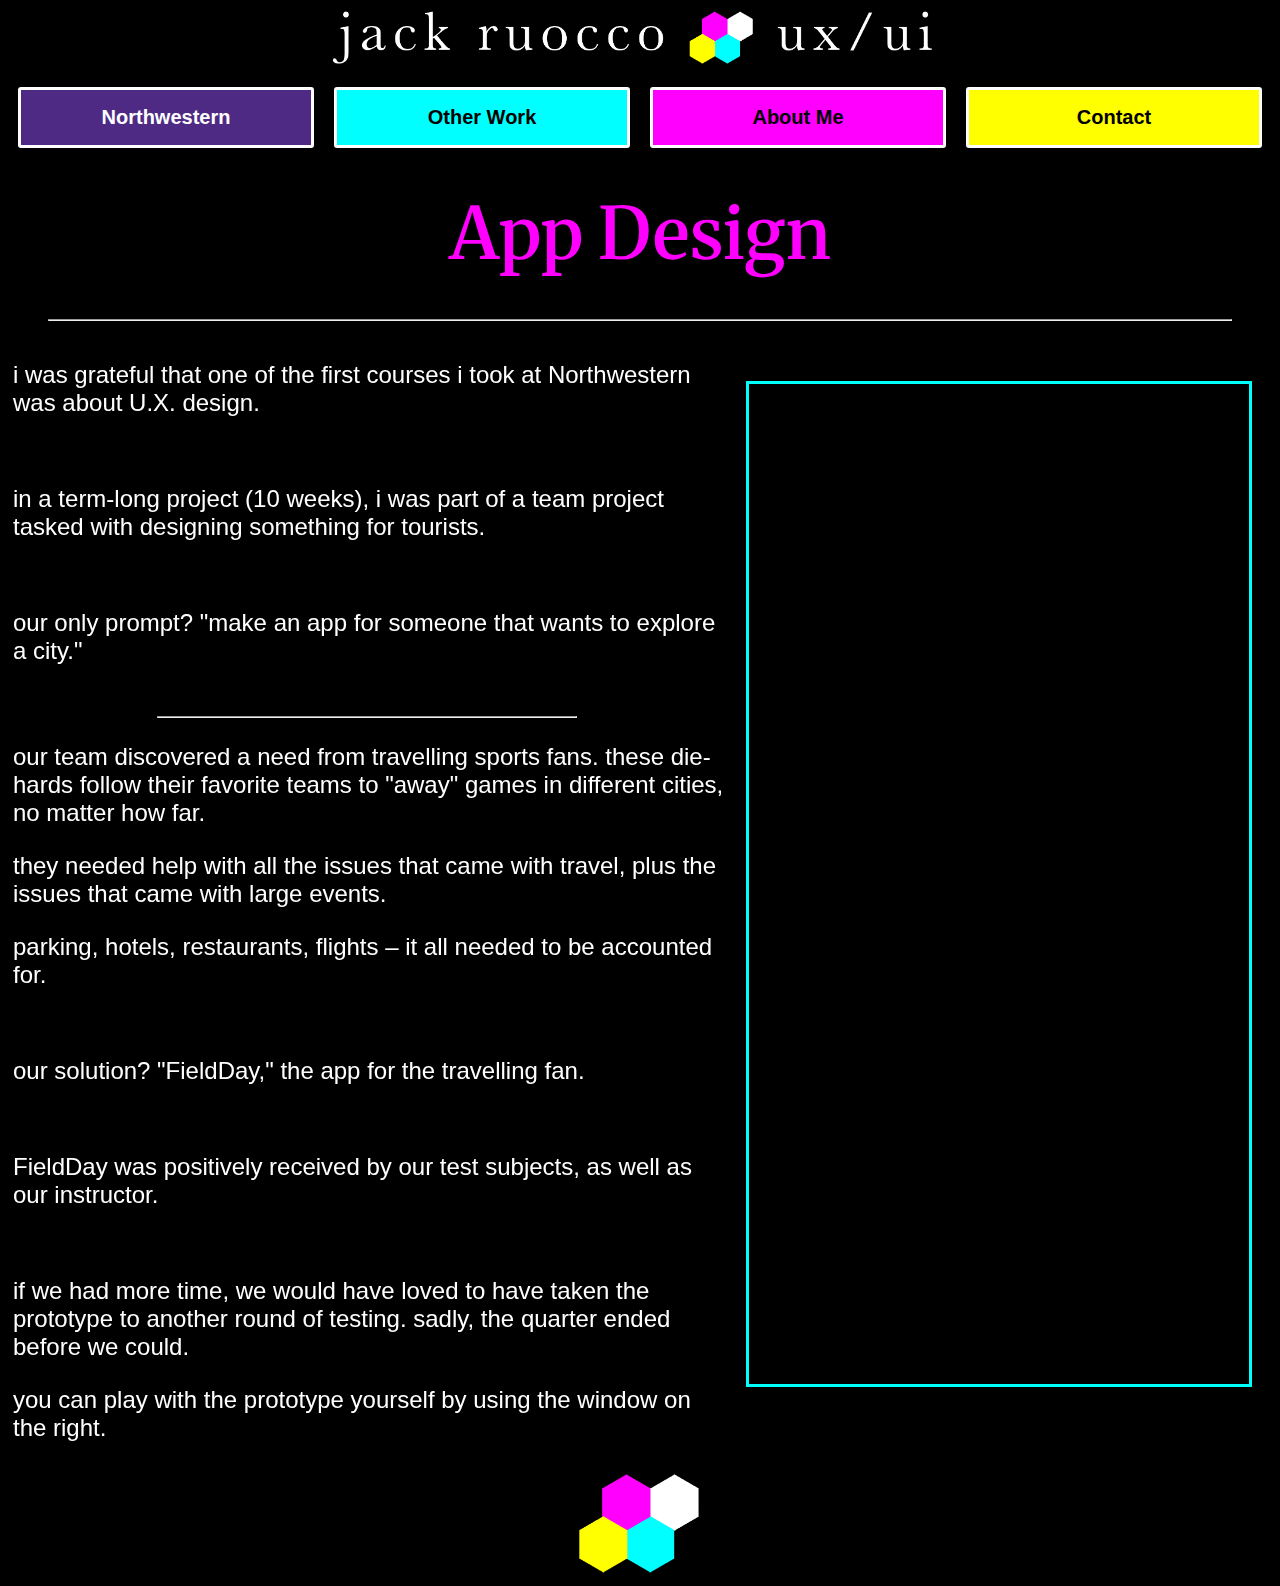
<file: User-Centered-Design - 401.html>
<!DOCTYPE html>
<html>
    <link rel="preconnect" href="https://fonts.gstatic.com">
<link href="https://fonts.googleapis.com/css2?family=Merriweather:wght@700&display=swap" rel="stylesheet">
<link rel="preconnect" href="https://fonts.gstatic.com">
<link href="https://fonts.googleapis.com/css2?family=Merriweather:wght@700&family=Source+Sans+Pro&display=swap" rel="stylesheet">
    <link rel="stylesheet" href="Stylish_Man.css">
    <link rel="icon" href="jack-logo-basic1.png">
    <title>Jack Ruocco's ePortfolio - App design - IDS 401</title>
    <head style="margin-bottom: 150px;">
        <div id="top" height="450px" width="100%"><a href="index.html"><img src="Ruocco-Logo-V2-March2021.png" alt="A banner logo for Jack's website. Press here to return home."></a></div>
    <nav class="admiral-navbar1">
        <div class="head-menu">
        <div class="dropdown">
        <button class="drop-button1">Northwestern</button>
        <div class="drop-content">
        <a href="Effective%20Communications%20-%20403.html">Communications</a>
            <a href="Data%20Management%20-%20409.html">Data Management</a>
            <a href="Research-405.html">Research</a>
            <a href="Information-Design-411.html">Info Design</a>
        </div>
        </div>
            <div class="dropdown">
        <button class="drop-button2">Other Work</button>
        <div class="drop-content">
            <a href="general-assembly.html">G.A.</a>
        <a href="tech-training.html">Tech Knowhow</a>
                </div>
        </div>
        <div class="dropdown"><a href="AboutMe.html"><button class="drop-button3">About Me</button></a></div>
        <div class="dropdown"><a href="contact.html"><button class="drop-button4">Contact</button></a></div>
        </div>
    </nav>
        <h1 class="header-padding2">App Design</h1>
    </head>
    <body>
        <hr style="margin: 40px;">
        <div class="pic-and-text">
        <iframe align="right" class="custom-window" style="overflow: auto; margin: 20px" width="500" height="1000" src="https://www.figma.com/embed?embed_host=share&url=https%3A%2F%2Fwww.figma.com%2Fproto%2FDz7Ibn2t4lxvF5h2xS1KfY%2FFIELDDAY-APP-V1%3Fnode-id%3D5%253A2%26scaling%3Dmin-zoom" allowfullscreen><p>sorry, your browser doesn't support iframes.</p></iframe>
        <p class="p-changes2">i was grateful that one of the first courses i took at Northwestern was about U.X. design.</p><br>
        <p class="p-changes2">in a term-long project (10 weeks), i was part of a team project tasked with designing something for tourists.</p><br>
        <p class="p-changes2">our only prompt? "make an app for someone that wants to explore a city."</p><br>
            <hr width="33%">
        <p class="p-changes2">our team discovered a need from travelling sports fans. these die-hards follow their favorite teams to "away" games in different cities, no matter how far.</p>
            <p class="p-changes2">they needed help with all the issues that came with travel, plus the issues that came with large events.</p>
            <p class="p-changes2">parking, hotels, restaurants, flights &ndash; it all needed to be accounted for.</p><br>
            <p class="p-changes2">our solution? "FieldDay," the app for the travelling fan.</p><br>
            <p class="p-changes2">FieldDay was positively received by our test subjects, as well as our instructor.</p><br>
            <p class="p-changes2">if we had more time, we would have loved to have taken the prototype to another round of testing. sadly, the quarter ended before we could.</p>
            <p class="p-changes2">you can play with the prototype yourself by using the window on the right.</p>
            <div style='text-align: center'><a href="#top" style="display: inline-block"><img class="image-trim3" src="jack-logo-basic1.png" alt="Jack Ruocco's website logo"></a></div>
        </div>
</body>
</html>
</file>
<file: Stylish_Man.css>
/*Header stylings*/
h1, h2, h4, h5, h6{
    font-family: "Merriweather", serif;
    text-align: center;
    color: magenta;
    font-weight: 600;
    font-size: 72px;
    margin-bottom: -20px;
        }
   h3{
    font-family: "Merriweather", serif;
    text-align: center;
    color: #fff;
    font-size: 40px;
       margin: 0px;
}

.header-padding1 {
    margin: 20px 10px;
}

.header-padding1A{
    margin: 20px 10px;
    color: black;
}

.header-padding2{
    margin: 20px;
}

/*Nav menu stylings*/
.admiral-navbar1{
        width: 100%;
        display: inline-flex;
    overflow: auto;
    }

div.head-menu {
    width: 100%;
    display: inline-flex;
    margin-bottom: auto;
    margin-right: auto; 
}

div.head-menu2 {
    width: 100%;
    display: inline-flex;
    margin-bottom: 25px;
    margin-right: auto; 
    align-content: center;
}
/*Intro page stuff*/
.intro {
    display: flex;
    align-items: center;
    margin-left: inherit;
    margin-right: inherit;
    }

.intro2 {
    display: inline-flex;
    align-items: center;
    margin: inherit;
}

.intro3 {
    display: block;
    align-items: center;
    margin: 0;
    width: 50%;
}

.pic-and-text{
    display: block;
    align-items: center;
    margin-top: inherit;
    margin-bottom: inherit;
}

.pic-and-text2{
    display: flex;
    align-items: center;
}

.pic-and-text3{
    display: inline-flex;
    align-items: right;
    
}

body{
    background-color: #000;
        }

     p {
    font-family: "Source Sans Pro", "Arial", "Helvetica", "sans-serif";
            color: white;
            margin: 10px 20px 10px 20px;
        }
        
        
        a{
            color: white;
            font-weight: 600;
        }

a:hover {
    color: cyan;
}
        
img {
    display: block;
    margin-left: auto;
    margin-right: auto;
    width: 50%;
    }

/*Paragraph alterations*/

.p-changes1 {
    font-family: "Source Serif Pro", serif;
    font-size: 36px;
    font-weight: 300;
    margin: 25px 5px;
}

.p-changes2 {
    font-family: "Arial", "Helvetica", "sans-serif";
    font-size: 24px;
    font-weight: 300;
    margin: 25px 5px;
}

.p-changes2A {
    font-family: "Arial", "Helvetica", sans-serif;
    font-size: 24px;
    font-weight: 300;
    margin: 25px 5px;
    display: flex;
}


.p-changes3{
    font-family: "Arial", "Helvetica", "sans-serif";
    font-size: 24px;
    font-weight: 300;
    margin: 40px 5px;
}

/*Image styling*/

#GA-pic{
    z-index: 0;
    opacity: 0.43;
    height: 350px;
    width: auto;
}

.image-trim1 {
    border-radius: 50%;
    margin: 20px 50px
    vertical-align: middle;
    margin: 20px;
    width: 30%
}

.image-trim1A {
    border-radius: 50%;
    margin: 20px 50px
    vertical-align: middle;
    margin: 20px;
    width: 30%
    align: right;
}

.image-trim2 {
    border-radius: 3%;
    margin-left: auto;
    margin-right: auto;
    margin-top: 15px;
    margin-bottom: 15px;
    border: solid 3px cyan;
    text-align: center;
}

.image-trim3{
    height: 100px;
    width: auto;
    border-radius: 7px;
    margin: auto;
    margin-top: 7px;
}

.image-trim3A{
    height: 100px;
    width: auto;
    display: inline-block;
    margin-left: auto;
    margin-right: auto;
}

.image-trim4{
    height: auto;
    width: 250px;
    border-radius: 7px;
    margin: auto;
}

.image-trim4A{
    height: auto;
    width: 350px;
    border-radius: 7px;
    margin: 35px;
}

.image-trim5 {
    border-radius: 7%;
    margin: 20px 50px;
    height: 350px;
    width: auto;
    border: solid 3px cyan;
}

.image-trim6 {
    height: auto;
    width: 250px;
    margin: 10px;
    width: 50%;
    
}


button.but-class1 {
    background-color: magenta;
    color: black;
    border: solid 3px white;
    border-radius: 3px;
    text-align: center;
    padding: 16px;
    font-weight: 800;
    font-size: 20px;
    width: 20%
    margin: auto;
}

.but-class1:hover{
    background-color: white;
    color: black;
}

button.but-class2 {
    background-color: yellow;
    color: black;
    border: solid 3px white;
    border-radius: 3px;
    text-align: center;
    padding: 16px;
    font-weight: 800;
    font-size: 20px;
    margin: auto;
}

.but-class2:hover{
    background-color: white;
    color: black;
}

button.but-class2A {
    background-color: yellow;
    color: black;
    border: solid 3px white;
    border-radius: 3px;
    text-align: center;
    padding: 16px;
    font-weight: 800;
    font-size: 20px;
}

.but-class2A:hover{
    background-color: white;
    color: black;
}

button.but-class3 {
    background-color: cyan;
    color: black;
    border: solid 3px white;
    border-radius: 3px;
    text-align: center;
    padding: 16px;
    font-weight: 800;
    font-size: 20px;
    margin: auto;
}

.but-class3:hover{
    background-color: white;
    color: black;
}

button.but-class4 {
    background-color: white;
    color: black;
    border: solid 3px cyan;
    border-radius: 3px;
    text-align: center;
    padding: 16px;
    font-weight: 800;
    font-size: 20px;
    margin: auto;
}

.but-class4:hover{
    border: solid 3px magenta;
}

.button-with-drop {
    background-color: #4e2a84;
    color: white;
    border: solid 3px white;
    border-radius: 3px;
}

.contact-buttons{
    border-bottom: solid 3px magenta;
}

.contact-buttons:hover{
    border: solid 3px cyan;
    border-radius: 10%
}

/*Dropdown menus CSS*/

.dropdown {
    margin: 20px 10px;
    border: solid 3px white;
    border-radius: 3px;
    width: 25%
}

.drop-button1:hover{
    background-color: white;
    color: #4e2a84;
}

.drop-button1 {
    background-color: #4e2a84;
    color: white;
    padding: 16px;
    font-size: 20px;
    border: none;
    font-weight: 800;
    width: 100%
}

.drop-button2 {
    background-color: cyan;
    color: black;
    padding: 16px;
    font-size: 20px;
    border: none;
    font-weight: 800;
    width: 100%
}

.drop-button2:hover{
    background-color:white;
}

.drop-button3 {
    background-color: magenta;
    color: black;
    padding: 16px;
    font-size: 20px;
    border: none;
    font-weight: 800;
    width: 100%
}

.drop-button3:hover{
    background-color: white;
    color: black;
}

.drop-button4 {
    background-color: yellow;
    color: black;
    padding: 16px;
    font-size: 20px;
    border: none;
    font-weight: 800;
    width: 100%
}

.drop-button4:hover{
    background-color: white;
    color: black;
}

.drop-content {
    display: none;
    position: absolute;
    background-color: #d8d4d4;
    min-width: 15%;
    font-family: "Arial", "Helvetica", sans-serif;
}

.drop-content a {
    color: black;
    padding: 12px 16px;
    text-decoration: none;
    text-align: center;
    display: block;
}

.drop-content a:hover {background-color: white; color: black;}
.dropdown:hover .drop-content {display: block;}
.dropdown:hover drop-button {background-color: yellow;}

iframe.custom-window{
    border: solid 3px cyan;
}
</file>
